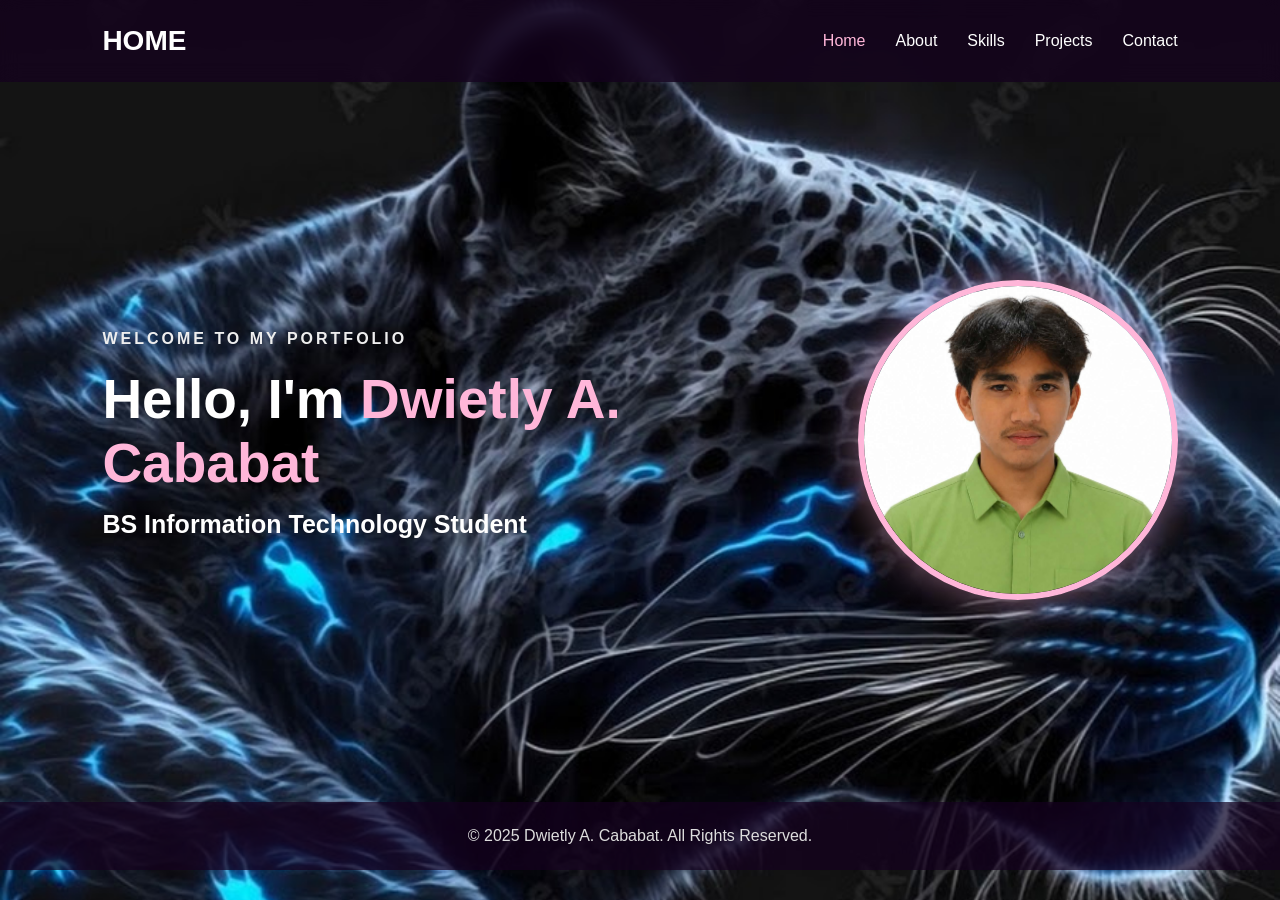
<file: cababat porfolio/index.html>
<!DOCTYPE html>
<html lang="en">
<head>
    <meta charset="UTF-8">
    <meta name="viewport" content="width=device-width, initial-scale=1.0">
    <title>Dwietly Cababat | Portfolio</title>
    <link rel="stylesheet" href="style.css">
</head>
<body>

<header>
    <nav>
        <h2 class="logo">HOME</span></h2>

        <ul>
            <li><a href="index.html" class="active">Home</a></li>
            <li><a href="about.html">About</a></li>
            <li><a href="skills.html">Skills</a></li>
            <li><a href="projects.html">Projects</a></li>
            <li><a href="contact.html">Contact</a></li>
        </ul>
    </nav>
</header>

<section class="hero">

    <div class="hero-text">
        <p class="welcome">WELCOME TO MY PORTFOLIO</p>

        <h1>Hello, I'm <span>Dwietly A. Cababat</span></h1>

        <h2>BS Information Technology Student</h2>
    </div>

    <div class="hero-image">
        <img src="cababat.jpeg" alt="cababat">
    </div>

</section>

<footer>
    <p>© 2025 Dwietly A. Cababat. All Rights Reserved.</p>
</footer>

</body>
</html>
</file>
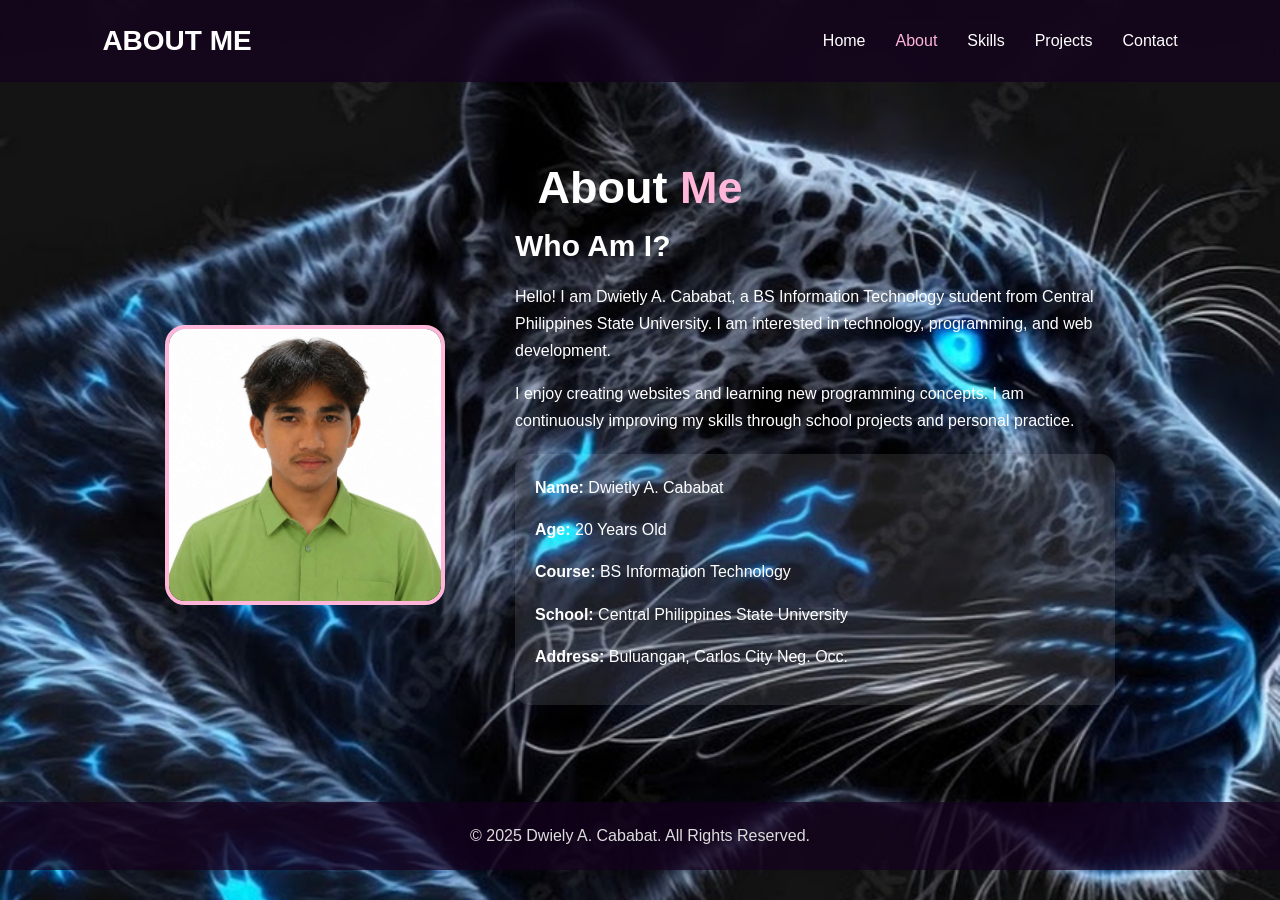
<file: cababat porfolio/about.html>
<!DOCTYPE html>
<html lang="en">
<head>
    <meta charset="UTF-8">
    <meta name="viewport" content="width=device-width, initial-scale=1.0">
    <title>About Me | Dwietly Cababat</title>
    <link rel="stylesheet" href="style.css">
</head>
<body>

<header>
    <nav>
        <h2 class="logo">ABOUT ME</span></h2>

        <ul>
            <li><a href="index.html">Home</a></li>
            <li><a href="about.html" class="active">About</a></li>
            <li><a href="skills.html">Skills</a></li>
            <li><a href="projects.html">Projects</a></li>
            <li><a href="contact.html">Contact</a></li>
        </ul>
    </nav>
</header>

<section class="page-section">

    <h1>About <span>Me</span></h1>

    <div class="about-container">

        <div class="about-image">
            <img src="cababat.jpeg" alt="cababat">
        </div>

        <div class="about-text">
            <h2>Who Am I?</h2>

            <p>
                Hello! I am Dwietly A. Cababat, a BS Information Technology
                student from Central Philippines State University.
                I am interested in technology, programming, and web development.
            </p>

            <p>
                I enjoy creating websites and learning new programming
                concepts. I am continuously improving my skills through
                school projects and personal practice.
            </p>

            <div class="info-box">
                <p><strong>Name:</strong> Dwietly A. Cababat</p>
                <p><strong>Age:</strong> 20 Years Old</p>
                <p><strong>Course:</strong> BS Information Technology</p>
                <p><strong>School:</strong> Central Philippines State University</p>
                <p><strong>Address:</strong> Buluangan, Carlos City Neg. Occ.</p>
            </div>
        </div>

    </div>

</section>

<footer>
    <p>© 2025 Dwiely A. Cababat. All Rights Reserved.</p>
</footer>

</body>
</html>
</file>
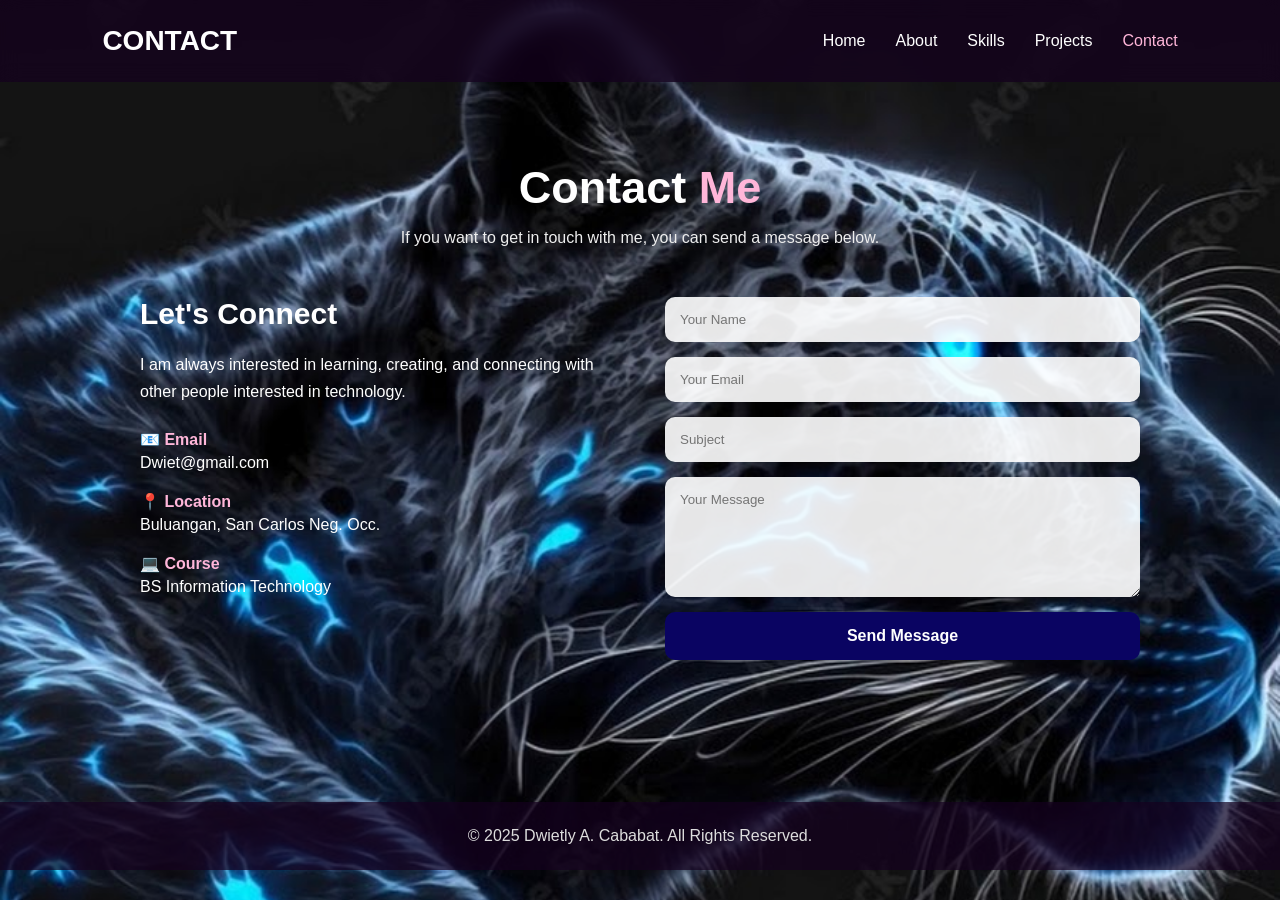
<file: cababat porfolio/contact.html>
<!DOCTYPE html>
<html lang="en">
<head>
    <meta charset="UTF-8">
    <meta name="viewport" content="width=device-width, initial-scale=1.0">
    <title>Contact | Dwietly CAbabat</title>
    <link rel="stylesheet" href="style.css">
</head>
<body>

<header>
    <nav>
        <h2 class="logo">CONTACT</span></h2>

        <ul>
            <li><a href="index.html">Home</a></li>
            <li><a href="about.html">About</a></li>
            <li><a href="skills.html">Skills</a></li>
            <li><a href="projects.html">Projects</a></li>
            <li><a href="contact.html" class="active">Contact</a></li>
        </ul>
    </nav>
</header>

<section class="page-section">

    <h1>Contact <span>Me</span></h1>

    <p class="section-description">
        If you want to get in touch with me, you can send a message below.
    </p>

    <div class="contact-container">

        <div class="contact-info">

            <h2>Let's Connect</h2>

            <p>
                I am always interested in learning, creating, and connecting
                with other people interested in technology.
            </p>

            <div class="contact-item">
                <strong>📧 Email</strong>
                <p>Dwiet@gmail.com</p>
            </div>

            <div class="contact-item">
                <strong>📍 Location</strong>
                <p>Buluangan, San Carlos Neg. Occ.</p>
            </div>

            <div class="contact-item">
                <strong>💻 Course</strong>
                <p>BS Information Technology</p>
            </div>

        </div>

        <form class="contact-form">

            <input type="text" placeholder="Your Name" required>

            <input type="email" placeholder="Your Email" required>

            <input type="text" placeholder="Subject" required>

            <textarea placeholder="Your Message" rows="6" required></textarea>

            <button type="submit">Send Message</button>

        </form>

    </div>

</section>

<footer>
    <p>© 2025 Dwietly A. Cababat. All Rights Reserved.</p>
</footer>

</body>
</html>
</file>
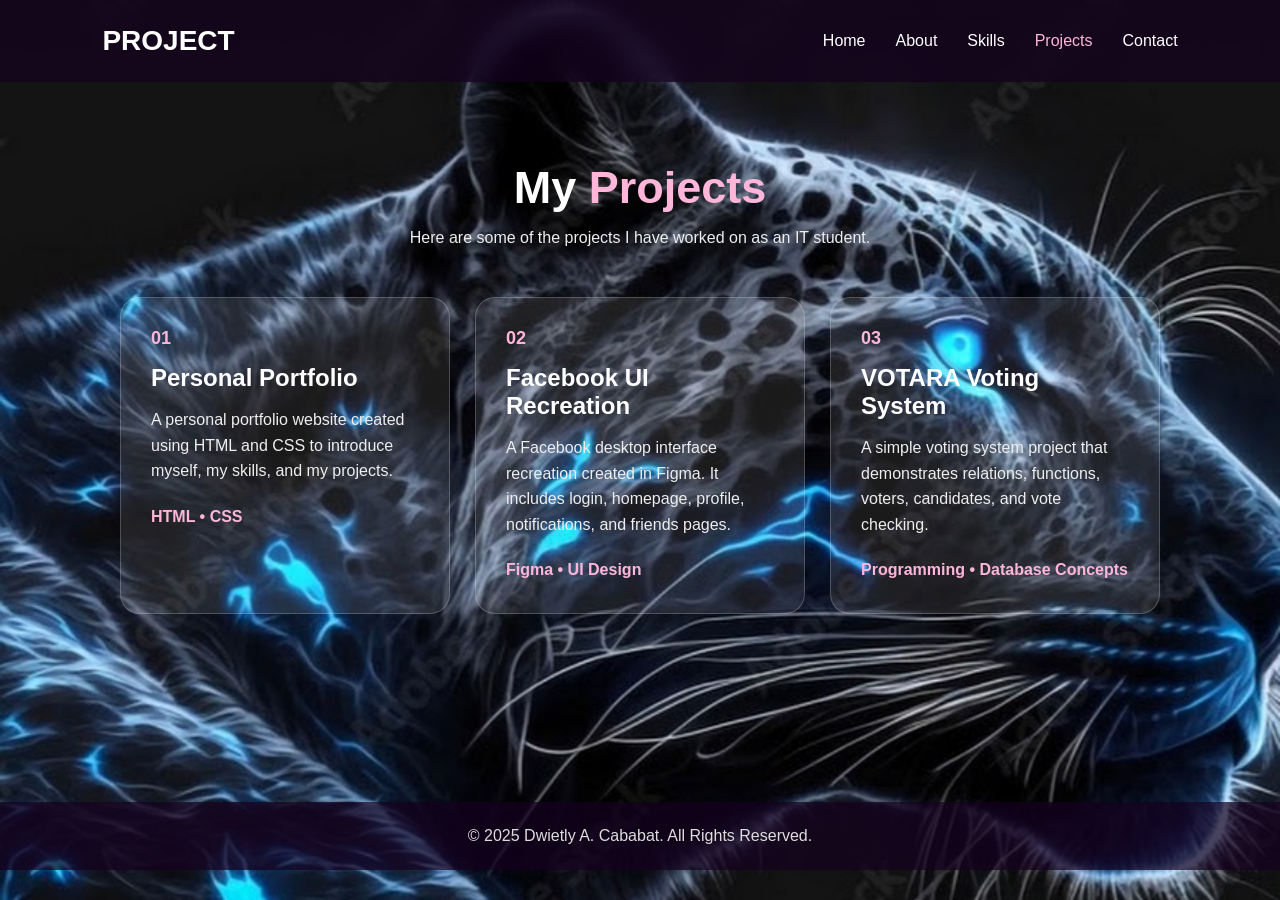
<file: cababat porfolio/projects.html>
<!DOCTYPE html>
<html lang="en">
<head>
    <meta charset="UTF-8">
    <meta name="viewport" content="width=device-width, initial-scale=1.0">
    <title>Projects | Dwietly Cababat</title>
    <link rel="stylesheet" href="style.css">
</head>
<body>

<header>
    <nav>
        <h2 class="logo">PROJECT</span></h2>

        <ul>
            <li><a href="index.html">Home</a></li>
            <li><a href="about.html">About</a></li>
            <li><a href="skills.html">Skills</a></li>
            <li><a href="projects.html" class="active">Projects</a></li>
            <li><a href="contact.html">Contact</a></li>
        </ul>
    </nav>
</header>

<section class="page-section">

    <h1>My <span>Projects</span></h1>

    <p class="section-description">
        Here are some of the projects I have worked on as an IT student.
    </p>

    <div class="projects-container">

        <div class="project-card">
            <div class="project-number">01</div>
            <h2>Personal Portfolio</h2>
            <p>
                A personal portfolio website created using HTML and CSS
                to introduce myself, my skills, and my projects.
            </p>
            <p class="technology">HTML • CSS</p>
        </div>

        <div class="project-card">
            <div class="project-number">02</div>
            <h2>Facebook UI Recreation</h2>
            <p>
                A Facebook desktop interface recreation created in Figma.
                It includes login, homepage, profile, notifications,
                and friends pages.
            </p>
            <p class="technology">Figma • UI Design</p>
        </div>

        <div class="project-card">
            <div class="project-number">03</div>
            <h2>VOTARA Voting System</h2>
            <p>
                A simple voting system project that demonstrates relations,
                functions, voters, candidates, and vote checking.
            </p>
            <p class="technology">Programming • Database Concepts</p>
        </div>

    </div>

</section>

<footer>
    <p>© 2025 Dwietly A. Cababat. All Rights Reserved.</p>
</footer>

</body>
</html>
</file>
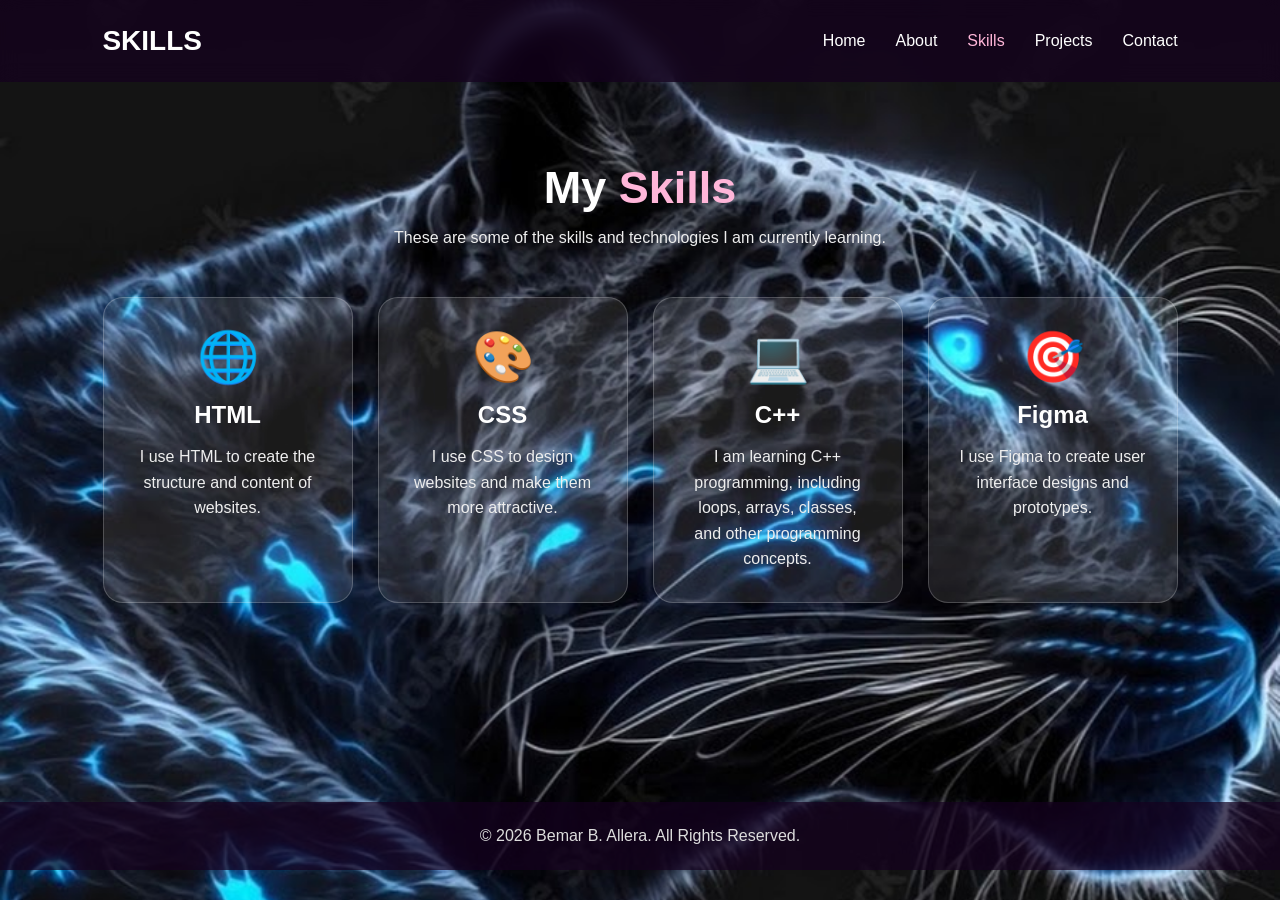
<file: cababat porfolio/skills.html>
<!DOCTYPE html>
<html lang="en">
<head>
    <meta charset="UTF-8">
    <meta name="viewport" content="width=device-width, initial-scale=1.0">
    <title>Skills | Dwietly Cababat</title>
    <link rel="stylesheet" href="style.css">
</head>
<body>

<header>
    <nav>
        <h2 class="logo">SKILLS</span></h2>

        <ul>
            <li><a href="index.html">Home</a></li>
            <li><a href="about.html">About</a></li>
            <li><a href="skills.html" class="active">Skills</a></li>
            <li><a href="projects.html">Projects</a></li>
            <li><a href="contact.html">Contact</a></li>
        </ul>
    </nav>
</header>

<section class="page-section">

    <h1>My <span>Skills</span></h1>

    <p class="section-description">
        These are some of the skills and technologies I am currently learning.
    </p>

    <div class="skills-container">

        <div class="skill-card">
            <div class="skill-icon">🌐</div>
            <h2>HTML</h2>
            <p>
                I use HTML to create the structure and content of websites.
            </p>
        </div>

        <div class="skill-card">
            <div class="skill-icon">🎨</div>
            <h2>CSS</h2>
            <p>
                I use CSS to design websites and make them more attractive.
            </p>
        </div>

        <div class="skill-card">
            <div class="skill-icon">💻</div>
            <h2>C++</h2>
            <p>
                I am learning C++ programming, including loops, arrays,
                classes, and other programming concepts.
            </p>
            
        </div>

        <div class="skill-card">
            <div class="skill-icon">🎯</div>
            <h2>Figma</h2>
            <p>
                I use Figma to create user interface designs and prototypes.
            </p>
        </div>

    </div>

</section>

<footer>
    <p>© 2026 Bemar B. Allera. All Rights Reserved.</p>
</footer>

</body>
</html>
</file>
<file: cababat porfolio/style.css>
* {
    margin: 0;
    padding: 0;
    box-sizing: border-box;
    text-decoration: none;
}

html {
    scroll-behavior: smooth;
}

body {
    background: linear-gradient(135deg, #16001f, #6a0dad, #e06b78);
    background-image: url(cababat1.jpeg);
    backgroud-repeat: no-repeat;
    background-size: cover;
    color: white;
    font-family: Arial, sans-serif;
    min-height: 100vh;
}

/* HEADER */

header {
    width: 100%;
    padding: 25px 8%;
    background: rgba(20, 0, 30, 0.7);
    backdrop-filter: blur(10px);
}

nav {
    display: flex;
    justify-content: space-between;
    align-items: center;
}

.logo {
    font-size: 28px;
    color: white;
}

.logo span,
h1 span {
    color: #ffb6d9;
}

nav ul {
    display: flex;
    gap: 30px;
    list-style: none;
}

nav ul li a {
    color: white;
    font-size: 16px;
    transition: 0.3s;
}

nav ul li a:hover,
nav ul li a.active {
    color: #ffb6d9;
}

/* HOME */

.hero {
    min-height: 80vh;
    padding: 80px 8%;
    display: flex;
    justify-content: space-between;
    align-items: center;
    gap: 50px;
}

.hero-text {
    max-width: 650px;
}

.welcome {
    color: #ffb6d9;
    font-weight: bold;
    letter-spacing: 3px;
    margin-bottom: 15px;
}

.hero-text h1 {
    font-size: 55px;
    margin-bottom: 15px;
}

.hero-text h2 {
    font-size: 25px;
    margin-bottom: 20px;
}

.hero-text p {
    line-height: 1.7;
    color: #eeeeee;
}

.hero-image img {
    width: 320px;
    height: 320px;
    object-fit: cover;
    border-radius: 50%;
    border: 6px solid #ffb6d9;
    box-shadow: 0 0 40px rgba(255, 182, 217, 0.5);
}


.btn {
    padding: 13px 25px;
    border-radius: 30px;
    background: #ff75b5;
    color: white;
    font-weight: bold;
    transition: 0.3s;
}

.btn:hover {
    transform: translateY(-4px);
    box-shadow: 0 10px 25px rgba(0, 0, 0, 0.3);
}

.btn.second {
    background: transparent;
    border: 2px solid #ffb6d9;
}

/* GENERAL PAGE */

.page-section {
    padding: 80px 8%;
    min-height: 80vh;
}

.page-section > h1 {
    text-align: center;
    font-size: 45px;
    margin-bottom: 15px;
}

.section-description {
    text-align: center;
    margin-bottom: 50px;
    color: #eeeeee;
}

/* ABOUT */

.about-container {
    display: flex;
    justify-content: center;
    align-items: center;
    gap: 70px;
    max-width: 1100px;
    margin: auto;
}

.about-image img {
    width: 280px;
    height: 280px;
    object-fit: cover;
    border-radius: 20px;
    border: 4px solid #ffb6d9;
}

.about-text {
    max-width: 600px;
}

.about-text h2 {
    font-size: 30px;
    margin-bottom: 20px;
}

.about-text p {
    line-height: 1.7;
    margin-bottom: 15px;
}

.info-box {
    background: rgba(255, 255, 255, 0.1);
    padding: 20px;
    border-radius: 15px;
    margin-top: 20px;
}

/* SKILLS */

.skills-container {
    display: flex;
    justify-content: center;
    flex-wrap: wrap;
    gap: 25px;
}

.skill-card {
    width: 250px;
    padding: 30px;
    text-align: center;
    background: rgba(255, 255, 255, 0.1);
    border-radius: 20px;
    border: 1px solid rgba(255, 255, 255, 0.2);
    transition: 0.3s;
}

.skill-card:hover {
    transform: translateY(-10px);
    background: rgba(255, 255, 255, 0.18);
}

.skill-icon {
    font-size: 50px;
    margin-bottom: 15px;
}

.skill-card h2 {
    margin-bottom: 15px;
}

.skill-card p {
    color: #eeeeee;
    line-height: 1.6;
}

/* PROJECTS */

.projects-container {
    display: flex;
    justify-content: center;
    flex-wrap: wrap;
    gap: 25px;
}

.project-card {
    width: 330px;
    min-height: 270px;
    padding: 30px;
    background: rgba(255, 255, 255, 0.1);
    border-radius: 20px;
    border: 1px solid rgba(255, 255, 255, 0.2);
    transition: 0.3s;
}

.project-card:hover {
    transform: translateY(-8px);
}

.project-number {
    color: #ffb6d9;
    font-size: 18px;
    font-weight: bold;
    margin-bottom: 15px;
}

.project-card h2 {
    margin-bottom: 15px;
}

.project-card p {
    line-height: 1.6;
    color: #eeeeee;
}

.project-card .technology {
    color: #ffb6d9;
    margin-top: 20px;
    font-weight: bold;
}

/* CONTACT */

.contact-container {
    max-width: 1000px;
    margin: auto;
    display: flex;
    gap: 50px;
    justify-content: center;
}

.contact-info,
.contact-form {
    width: 50%;
}

.contact-info h2 {
    font-size: 30px;
    margin-bottom: 20px;
}

.contact-info > p {
    line-height: 1.7;
    margin-bottom: 25px;
}

.contact-item {
    margin-bottom: 20px;
}

.contact-item strong {
    color: #ffb6d9;
}

.contact-item p {
    margin-top: 5px;
}

.contact-form {
    display: flex;
    flex-direction: column;
    gap: 15px;
}

.contact-form input,
.contact-form textarea {
    width: 100%;
    padding: 15px;
    border: none;
    outline: none;
    border-radius: 10px;
    background: rgba(255, 255, 255, 0.9);
    color: #222;
    font-family: Arial, sans-serif;
}

.contact-form button {
    padding: 15px;
    border: none;
    border-radius: 10px;
    background: #0a0462;
    color: white;
    font-size: 16px;
    font-weight: bold;
    cursor: pointer;
    transition: 0.3s;
}

.contact-form button:hover {
    background: #5b4952;
    transform: translateY(-3px);
}

/* FOOTER */

footer {
    text-align: center;
    padding: 25px;
    background: rgba(20, 0, 30, 0.7);
    color: #dddddd;
}

/* RESPONSIVE */

@media (max-width: 800px) {

    nav {
        flex-direction: column;
        gap: 20px;
    }

    nav ul {
        gap: 15px;
        flex-wrap: wrap;
        justify-content: center;
    }

    .hero {
        flex-direction: column-reverse;
        text-align: center;
    }

    .hero-text h1 {
        font-size: 40px;
    }

    .buttons {
        justify-content: center;
    }

    .about-container {
        flex-direction: column;
        text-align: center;
    }

    .contact-container {
        flex-direction: column;
    }

    .contact-info,
    .contact-form {
        width: 100%;
    }
}
</file>
